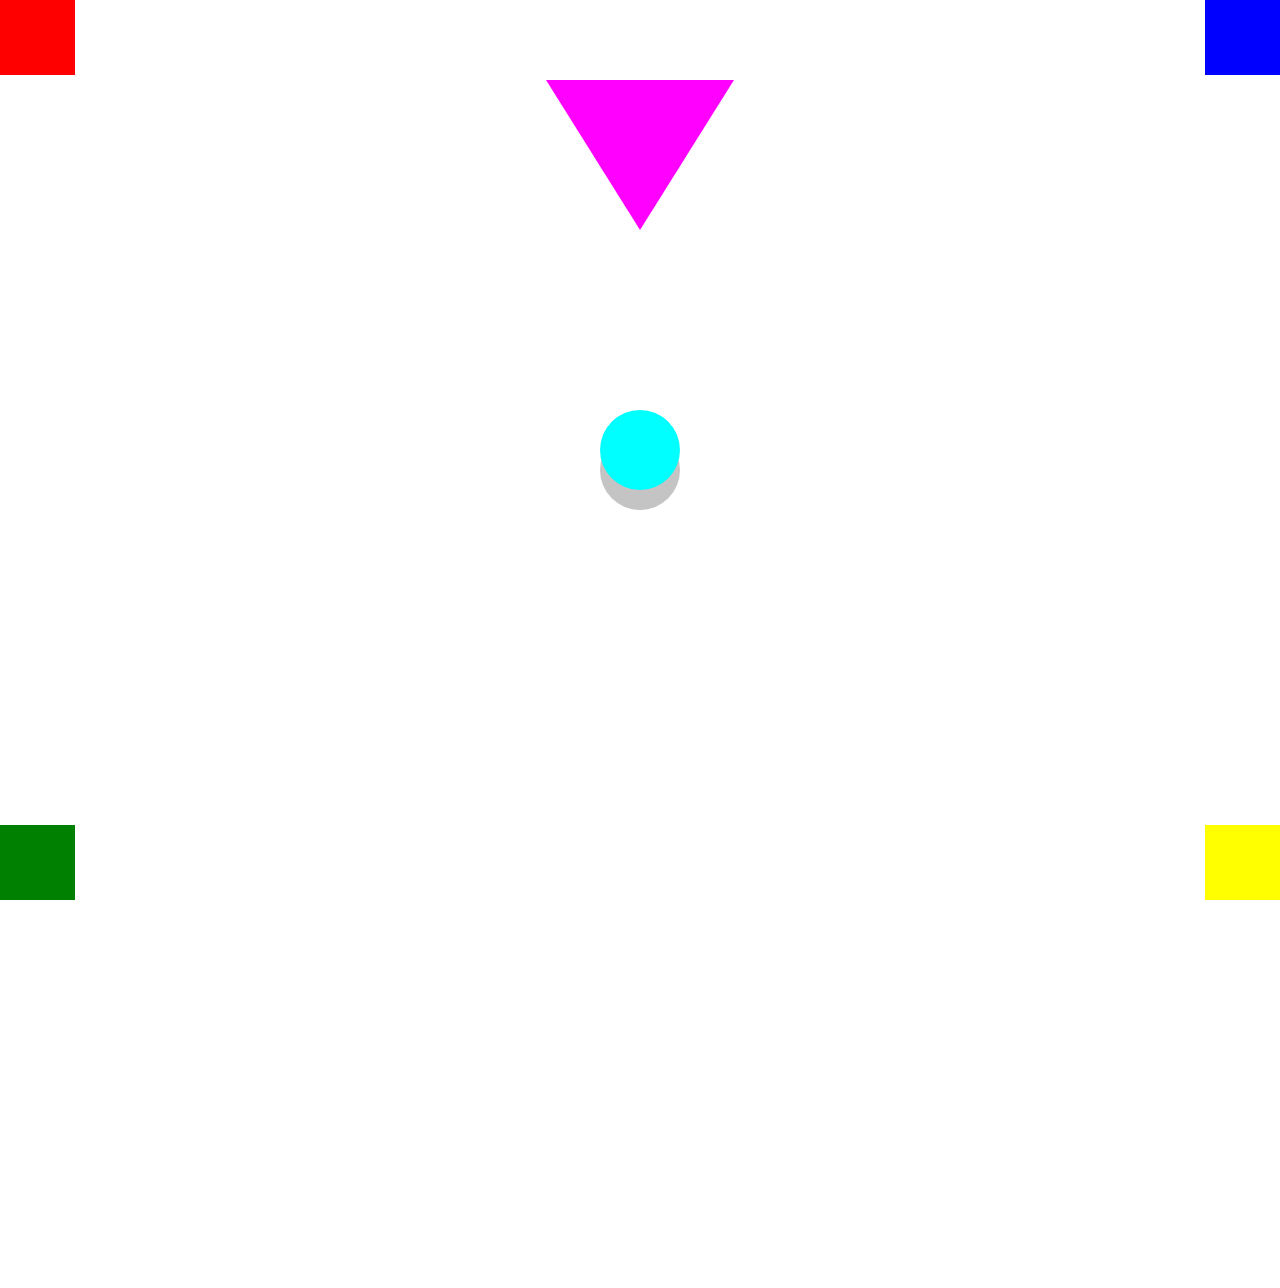
<file: conisgnes/index.html>
<!DOCTYPE html>
<html lang="fr">
<head>
    <meta charset="UTF-8">
    <meta http-equiv="X-UA-Compatible" content="IE=edge">
    <meta name="viewport" content="width=device-width, initial-scale=1.0">
    <title>Carré</title>
    <link rel="stylesheet" href="css/style.css">
</head>
<body>
    <div class="carre"></div>

    <div class="carre"></div>

    <div class="container">
        <div class="triangle"></div>

        <div class="rond"></div>
        <div class="ombre"></div>
    </div>

        <div class="carre"></div>
        <div class="carre"></div>
    
</body>
</html>
</file>
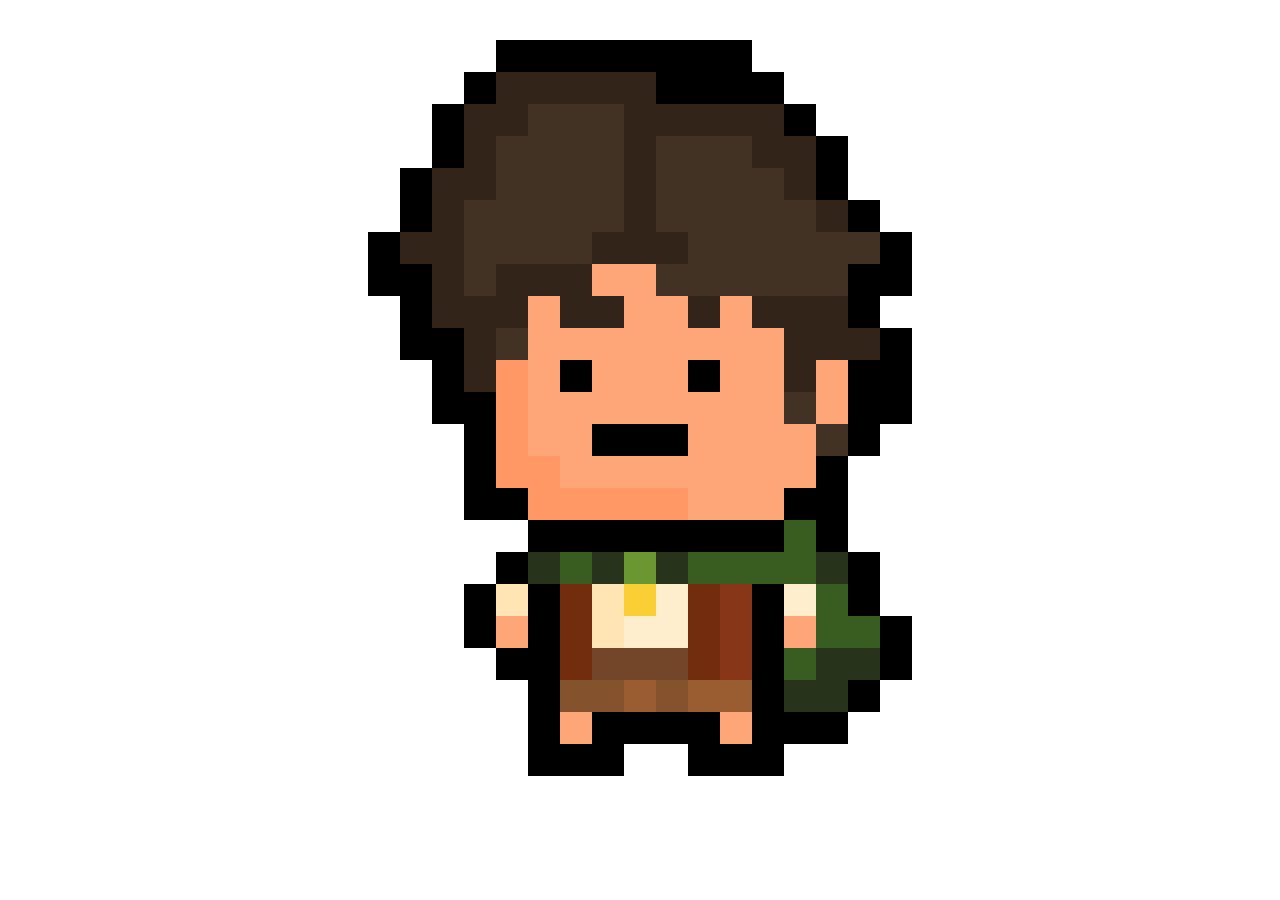
<file: shop.html>
<!DOCTYPE html>
<html lang="fr">
<head>
    <meta charset="UTF-8">
    <meta http-equiv="X-UA-Compatible" content="IE=edge">
    <meta name="viewport" content="width=device-width, initial-scale=1.0">
    <title>Frodo</title>
    <link rel="stylesheet" href="Css/shop.css">
</head>
<body>
    
    <table>
        <tbody>
            <!--1-->
            <tr>
                <td colspan="17" class="blanc"></td>
            </tr>
           <!--2-->
            <tr>
                <td colspan="4" class="blanc"></td>
                <td colspan="8" class="noir"></td>
                <td colspan="5" class="blanc"></td>
                 
            </tr>

            <!--3-->
            <tr>
                <td colspan="3" class="blanc"></td>
                <td class="noir"></td>
                <td colspan="5" class="marronD"></td>
                <td colspan="4" class="noir"></td>
                <td colspan="4" class="blanc"></td>
            </tr>
             
            <!--4-->
            <tr>
                <td colspan="2" class="blanc"></td>
                <td class="noir"></td>
                <td colspan="2" class="marronD"></td>
                <td colspan="3" class="brown"></td>
                <td colspan="5" class="marronD"></td>
                <td class="noir"></td>
                <td colspan="3" class="blanc"></td>
               
            </tr>

            <!--5-->
                  
            <tr>
                <td colspan="2" class="blanc"></td>
                <td class="noir"></td>
                <td  class="marronD"></td>
                <td colspan="4" class="brown"></td>
                <td  class="marronD"></td>
                <td colspan="3" class="brown"></td>
                <td colspan="2" class="marronD"></td>
                <td  class="noir"></td>
                <td colspan="2" class="blanc"></td>
            </tr>


            <!--6-->

            <tr>
                <td  class="blanc"></td>
                <td class="noir"></td>
                <td  colspan="2" class="marronD"></td>
                <td colspan="4" class="brown"></td>
                <td  class="marronD"></td>
                <td colspan="4" class="brown"></td>
                <td class="marronD"></td>
                <td  class="noir"></td>
                <td colspan="2" class="blanc"></td>
            </tr>

        <!--7-->

        <tr>
                <td  class="blanc"></td>
                <td class="noir"></td>
                <td  class="marronD"></td>
                <td colspan="5" class="brown"></td>
                <td  class="marronD"></td>
                <td colspan="5" class="brown"></td>
                <td class="marronD"></td>
                <td  class="noir"></td>
                <td  class="blanc"></td>
        </tr>

         <!--8-->

         <tr>
            
            <td class="noir"></td>
            <td  colspan="2" class="marronD"></td>
            <td colspan="4" class="brown"></td>
            <td  colspan="3" class="marronD"></td>
            <td colspan="6" class="brown"></td>
             <td  class="noir"></td>
            
         </tr>

         <!--9-->

         <tr>
            <td colspan="2" class="noir"></td>
            <td class="marronD"></td>
            <td  class="brown"></td>
            <td colspan="3" class="marronD"></td>
            <td  colspan="2" class="beige"></td>
            <td colspan="4" class="brown"></td>
            <td colspan="2" class="brown"></td>
            <td colspan="2" class="noir"></td>
            
         </tr>

         <!--10-->
                     
         <tr>
            <td class="blanc"></td>
            <td class="noir"></td>
            <td colspan="3" class="marronD"></td>
            <td class="beige"></td>
            <td  colspan="2" class="marronD"></td>
            <td colspan="2" class="beige"></td>
            <td class="marronD"></td>
            <td class="beige"></td>
            <td  colspan="2" class="marronD"></td>
            <td class="marronD"></td>
            <td class="noir"></td>
            <td class="blanc"></td>
         </tr>
     
             <!--11-->

             <tr>
                <tr>
                    <td class="blanc"></td>
                    <td colspan="2" class="noir"></td>
                    <td class="marronD"></td>
                    <td class="brown"></td>
                    <td  colspan="8" class="beige"></td>
                    <td colspan="3" class="marronD"></td>
                    <td class="noir"></td>
                  
                 </tr>
             </tr>
                <!--12-->
                <tr>
                    <td  colspan="2" class="blanc"></td>
                    <td class="noir"></td>
                    <td class="marronD"></td>
                    <td class="bfoncer"></td>
                    <td  class="beige"></td>
                    <td class="noir"></td>
                    <td colspan="3" class="beige"></td>
                    <td class="noir"></td>
                    <td colspan="2" class="beige"></td>
                    <td class="marronD"></td>
                    <td  class="beige"></td>
                    <td  colspan="2" class="noir"></td>

            <!--13-->
            <tr>
                    <td  colspan="2" class="blanc"></td>
                    <td colspan="2" class="noir"></td>
                    <td class="bfoncer"></td>
                    <td colspan="8"class="beige"></td>
                    <td  class="brown"></td>
                    <td  class="beige"></td>
                    <td colspan="2" class="noir"></td>
            </tr>
            <!--14-->


                </tr>
                   <!--14-->
                <tr>
                    <td  colspan="3" class="blanc"></td>
                    <td  class="noir"></td>
                    <td class="bfoncer"></td>
                    <td colspan="2"class="beige"></td>
                    <td  colspan="3" class="noir"></td>
                    <td  colspan="4" class="beige"></td>
                    <td  class="brown"></td>
                    <td  class="noir"></td>
                    <td  class="blanc"></td>
            </tr>

            <!--15-->
            <tr>
                <td  colspan="3" class="blanc"></td>
                <td  class="noir"></td>
                <td colspan="2" class="bfoncer"></td>
                <td colspan="8"class="beige"></td>
                <td  class="noir"></td>
                <td  colspan="2" class="blanc"></td>
                
        </tr>

         <!--16-->
         <tr>
            <td  colspan="3" class="blanc"></td>
            <td colspan="2" class="noir"></td>
            <td colspan="5" class="bfoncer"></td>
            <td colspan="3"class="beige"></td>
            <td colspan="2" class="noir"></td>
            <td  colspan="2" class="blanc"></td>
            
    </tr>

         <!--17-->
         <tr>
            <td  colspan="5" class="blanc"></td>
            <td colspan="8" class="noir"></td>
            <td  class="green"></td>
            <td class="noir"></td>
            <td  colspan="2" class="blanc"></td>
            
    </tr>

    <!--18-->
    <tr>
        <td  colspan="4" class="blanc"></td>
        <td class="noir"></td>
        <td  class="kaki"></td>
        <td class="green"></td>
        <td class="kaki"></td>
        <td class="vert"></td>
        <td class="kaki"></td>
        <td colspan="4" class="green"></td>
        <td class="kaki"></td>
        <td class="noir"></td>
        <td class="blanc"></td>
    </tr>
     
    <!--19-->
    <tr>
        <td  colspan="3" class="blanc"></td>
        <td class="noir"></td>
        <td  class="shirt"></td>
        <td class="noir"></td>
        <td class="jacket"></td>
        <td class="shirt"></td>
        <td class="ring"></td>
        <td class="tshirt"></td>
        <td class="jacket"></td>
        <td class="gilet"></td>
        <td class="noir"></td>
        <td class="tshirt"></td>
        <td class="green"></td>
        <td class="noir"></td>
        <td class="blanc"></td>
        
    </tr>

     <!--20-->
     <tr>
        <td  colspan="3" class="blanc"></td>
        <td class="noir"></td>
        <td  class="beige"></td>
        <td class="noir"></td>
        <td class="jacket"></td>
        <td class="shirt"></td>
        <td colspan="2" class="tshirt"></td>
        <td class="jacket"></td>
        <td class="gilet"></td>
        <td class="noir"></td>
        <td class="beige"></td>
        <td colspan="2" class="green"></td>
        <td class="noir"></td>
        
        
    </tr>

    <!--21-->
    <tr>
        <td  colspan="4" class="blanc"></td>
        <td colspan="2" class="noir"></td>
        <td  class="jacket"></td>
        <td colspan="3" class="pant3"></td>
        <td class="jacket"></td>
        <td class="gilet"></td>
        <td class="noir"></td>
        <td class="green"></td>
        <td colspan="2" class="kaki"></td>
        <td class="noir"></td>
       
        
        
    </tr>

    
    <!--22-->
    <tr>
        <td  colspan="5" class="blanc"></td>
        <td class="noir"></td>
        <td colspan="2"  class="pant2"></td>
        <td class="pant1"></td>
        <td class="pant2"></td>
        <td colspan="2" class="pant1"></td>
        <td class="noir"></td>
        <td colspan="2" class="kaki"></td>
        <td class="noir"></td>
        <td class="blanc"></td>
       
        
        
    </tr>

     
    <!--23-->
    <tr>
        <td  colspan="5" class="blanc"></td>
        <td class="noir"></td>
        <td class="beige"></td>
        <td colspan="4" class="noir"></td>
        <td class="beige"></td>
        <td colspan="3" class="noir"></td>
        <td colspan="2" class="blanc"></td>
       
       
        
        
    </tr>


    <!--24-->
    <tr>
        <td  colspan="5" class="blanc"></td>
        <td colspan="3" class="noir"></td>
        <td colspan="2" class="blanc"></td>
        <td colspan="3" class="noir"></td>
        <td colspan="4" class="blanc"></td>
        
       
       
        
        
    </tr>




        </tbody>
    </table>
    
</body>
</html>
</file>
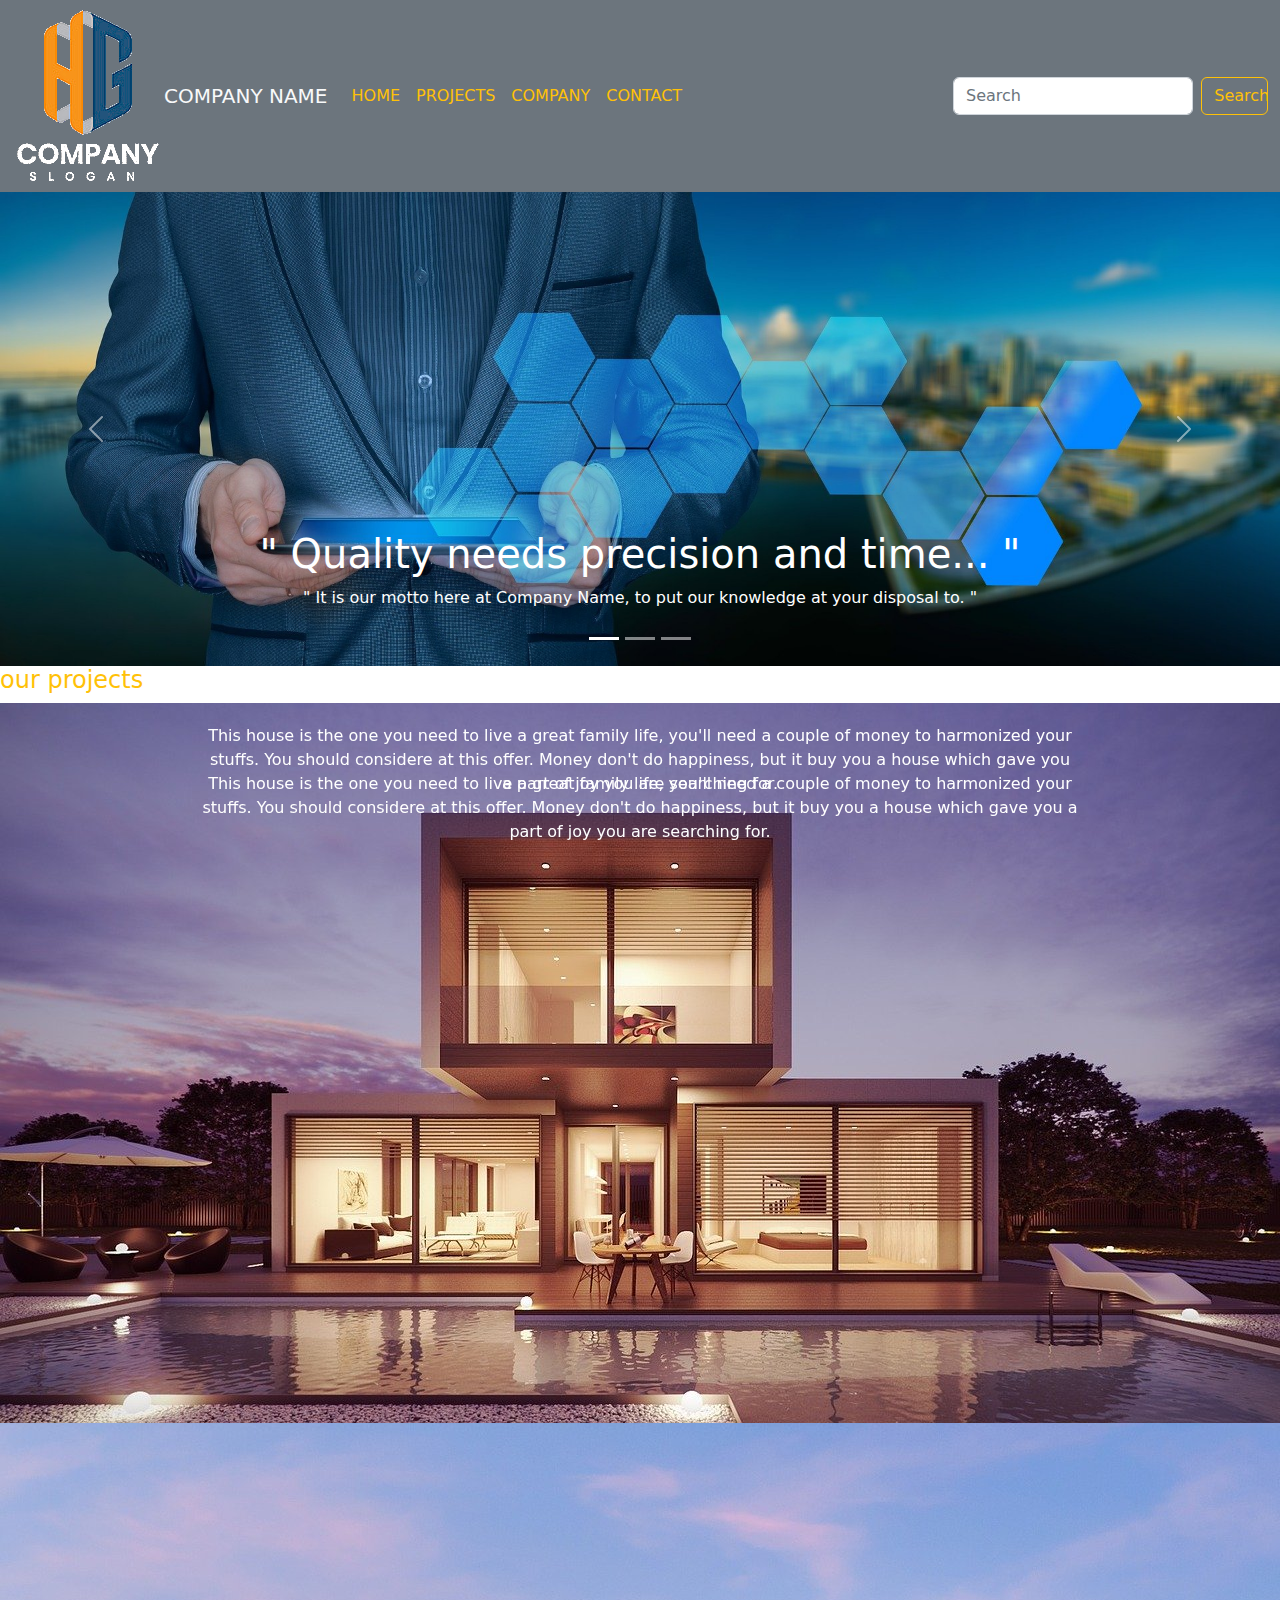
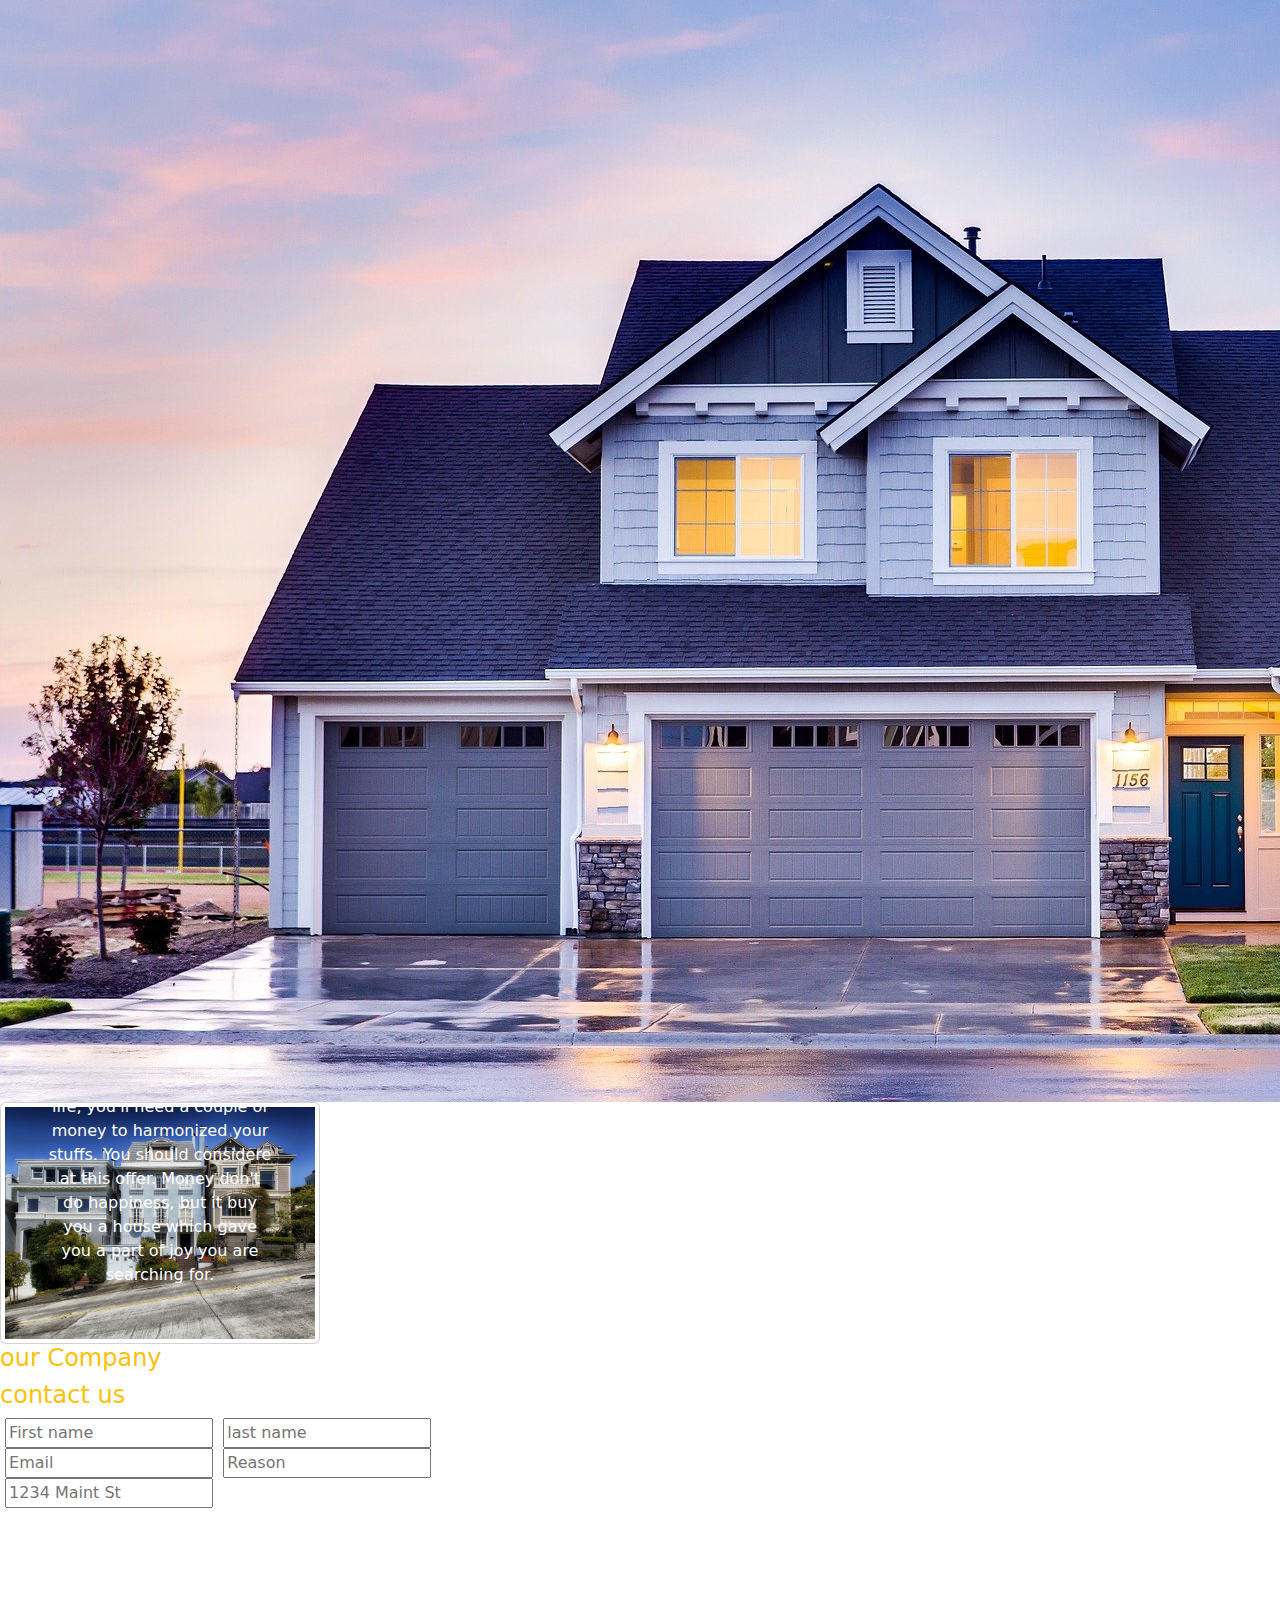
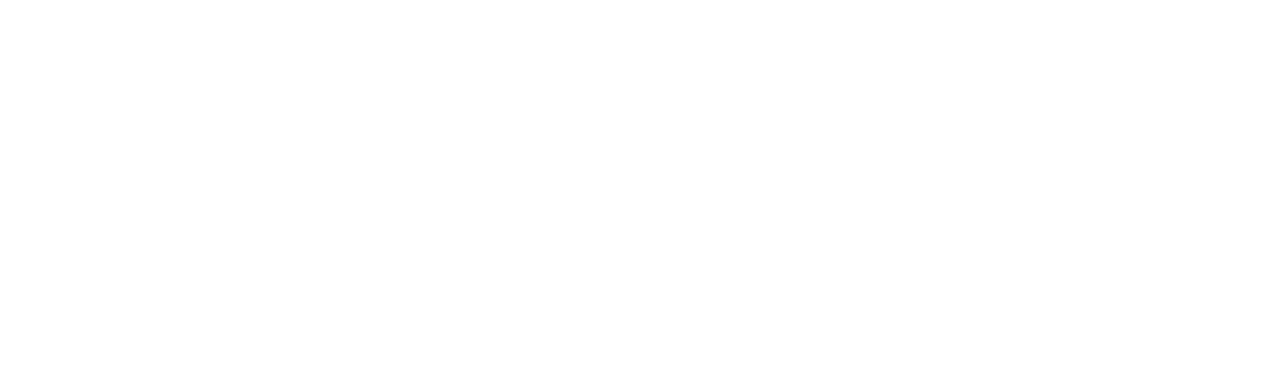
<file: Bootstrap/bootstrap_local.html>
<!DOCTYPE html>
<html lang="fr">
<head>
    <meta charset="UTF-8">
    <meta http-equiv="X-UA-Compatible" content="IE=edge">
    <meta name="viewport" content="width=device-width, initial-scale=1.0">
    <title>Compayny</title>
    <link rel="stylesheet" href="css/bootstrap_local.css">
    <link rel="stylesheet" href="bootstrap-5.2.0/css/bootstrap.css">

    <link rel="preconnect" href="https://fonts.googleapis.com">
<link rel="preconnect" href="https://fonts.gstatic.com" crossorigin>
<link href="https://fonts.googleapis.com/css2?family=Dosis:wght@200&display=swap" rel="stylesheet">

<link rel="stylesheet" href="https://cdnjs.cloudflare.com/ajax/libs/font-awesome/6.1.1/css/all.min.css" integrity="sha512-KfkfwYDsLkIlwQp6LFnl8zNdLGxu9YAA1QvwINks4PhcElQSvqcyVLLD9aMhXd13uQjoXtEKNosOWaZqXgel0g==" crossorigin="anonymous" referrerpolicy="no-referrer" />

<link rel="stylesheet" href="https://cdn.jsdelivr.net/npm/bootstrap@5.1.3/dist/css/bootstrap.min.css" integrity="sha384-1BmE4kWBq78iYhFldvKuhfTAU6auU8tT94WrHftjDbrCEXSU1oBoqyl2QvZ6jIW3" crossorigin="anonymous">

<link rel="preconnect" href="https://fonts.googleapis.com">
<link rel="preconnect" href="https://fonts.gstatic.com" crossorigin>
<link href="https://fonts.googleapis.com/css2?family=Texturina:opsz,wght@12..72,300&display=swap" rel="stylesheet">

</head>
<body>

           
        <nav class="navbar navbar-expand-lg bg-secondary">
            <div class="container-fluid">
                <img src="img/logo.png" alt="logo" class="logo">
              <a class="navbar-brand text-light" href="#">COMPANY NAME</a>
              <button class="navbar-toggler" type="button" data-bs-toggle="collapse" data-bs-target="#navbarSupportedContent" aria-controls="navbarSupportedContent" aria-expanded="false" aria-label="Toggle navigation">
                <span class="navbar-toggler-icon"></span>
              </button>
              <div class="collapse navbar-collapse" id="navbarSupportedContent">
                <ul class="navbar-nav me-auto mb-2 mb-lg-0">
                  <li class="nav-item">
                    <a class="nav-link active text-warning" aria-current="page" href="#">HOME</a>
                  </li>
                  <li class="nav-item">
                    <a class="nav-link text-warning" href="#">PROJECTS</a>
                  </li>
                  <li class="nav-item dropdown">
                    <a class="nav-link text-warning" href="#" id="navbarDropdown" role="button" data-bs-toggle="dropdown" aria-expanded="false">
                      COMPANY
                    </a>
                  
                  </li>
                  <li class="nav-item">
                    <a class="nav-link disabled text-warning">CONTACT</a>
                  </li>
                </ul>
                <form class="d-flex" role="search">
                  <input class="form-control me-2 " type="search" placeholder="Search" aria-label="Search">
                  <button class="btn btn-outline-warning" type="submit">Search</button>
                </form>
              </div>
            </div>
          </nav>
      
              <!-------------------------FIN NAV_BAR------------------------------>

              <!-------------------------DEBUT MAIN------------------------------>
                 
              <main class="top_main">

          <div id="carouselExampleCaptions" class="carousel slide" data-bs-ride="false">
            <div class="carousel-indicators">
              <button type="button" data-bs-target="#carouselExampleCaptions" data-bs-slide-to="0" class="active" aria-current="true" aria-label="Slide 1"></button>
              <button type="button" data-bs-target="#carouselExampleCaptions" data-bs-slide-to="1" aria-label="Slide 2"></button>
              <button type="button" data-bs-target="#carouselExampleCaptions" data-bs-slide-to="2" aria-label="Slide 3"></button>
            </div>
            <div class="carousel-inner">
              <div class="carousel-item active">
                <img src="img/banner-buisnessman.jpg" class="d-block w-100" alt="...">
                <div class="carousel-caption d-none d-md-block">
                  <h1>" Quality needs precision and time... "</h1>
                  <p>" It is our motto here at Company Name, to put our knowledge at your disposal to. "</p>
                </div>
              </div>

            
            <button class="carousel-control-prev" type="button" data-bs-target="#carouselExampleCaptions" data-bs-slide="prev">
              <span class="carousel-control-prev-icon" aria-hidden="true"></span>
              <span class="visually-hidden">Previous</span>
            </button>
            <button class="carousel-control-next" type="button" data-bs-target="#carouselExampleCaptions" data-bs-slide="next">
              <span class="carousel-control-next-icon" aria-hidden="true"></span>
              <span class="visually-hidden">Next</span>
            </button>
          </div>
    
        </main>

        <div class="container-fluid d-flex align-items-center justify-content-center">
        <i class="fas fa-chevron-down"></i>
    </div>

        <div class="text-warning" type="background: grey;">
            <h4 class="titre">our projects</h4>
        </div>
      

        <section class="blanc">
            <article>
                <img src="img/architecture-1.jpg" alt="" class="d-block w-auto">
                <div class="carousel-caption d-none d-md-block">
                    <h5 class="card-titre">FAKE House</h5>
                <p class="card-text font-weight-bold shadow-log p-3 mb-5 rounded">This house is the one you need to live a great family life, you'll need a couple of money to harmonized your stuffs. You should considere at this offer. Money don't do happiness, but it buy you a house which gave you a part of joy you are searching for.</p>
            </div>
            </article>
        </section>

        <section class="blanc">
            <article>
                <img src="img/architecture-2.jpg" alt="" class="d-block w-auto">
                <div class="carousel-caption d-none d-md-block">
                <p>This house is the one you need to live a great family life, you'll need a couple of money to harmonized your stuffs. You should considere at this offer. Money don't do happiness, but it buy you a house which gave you a part of joy you are searching for.</p>
            </div>
            </article>
        </section>

        <section class="blanc">
            <article class="card text-white col-3 p-1 ">
                <img src="img/architecture-3.jpg" alt="" class="d-block w-auto">
                <div class="carousel-caption d-none d-md-block">
                <p>This house is the one you need to live a great family life, you'll need a couple of money to harmonized your stuffs. You should considere at this offer. Money don't do happiness, but it buy you a house which gave you a part of joy you are searching for.</p>
            </div>
            </article>
        </section>

        <div class="text-warning" type="background: grey;">
            <h4 class="titre">our Company</h4>
        </div>

         

        <div class="text-warning" type="background: grey;">
            <h4 class="titre">contact us</h4>
        </div>
         
        <form action="url de destination" enctype="multipart/form-data">
            <label for="pseudo"></label>
            <input type="text" id="pseudo" name="pseudo" required placeholder="First name">
              
            <label for="pseudo"></label>
            <input type="text" id="pseudo" name="pseudo" required placeholder="last name"><br>

            <label for="prenom"></label>
            <input type="text" name="email" id="prenom" placeholder="Email" placeholder="Reason">

            <label for="prenom"></label>
            <input type="text" name="email" id="prenom" placeholder="Reason"><br>

            <label for="email"></label>
          <input type="text" name="email" id="email" placeholder="1234 Maint St">

            <div class="map">
          <iframe src="https://www.google.com/maps/embed?pb=!1m18!1m12!1m3!1d202887.95913439433!2d139.7798262051058!3d37.38689115049042!2m3!1f0!2f0!3f0!3m2!1i1024!2i768!4f13.1!3m3!1m2!1s0x602004816ddcd52f%3A0x341fa6c1d0d6465c!2sPr%C3%A9fecture%20de%20Fukushima%2C%20Japon!5e0!3m2!1sfr!2sfr!4v1655720394271!5m2!1sfr!2sfr" width="600" height="450" style="border:0;" allowfullscreen="" loading="lazy" referrerpolicy="no-referrer-when-downgrade"></iframe>
        </div>
        
        
</body>
</html>
</file>
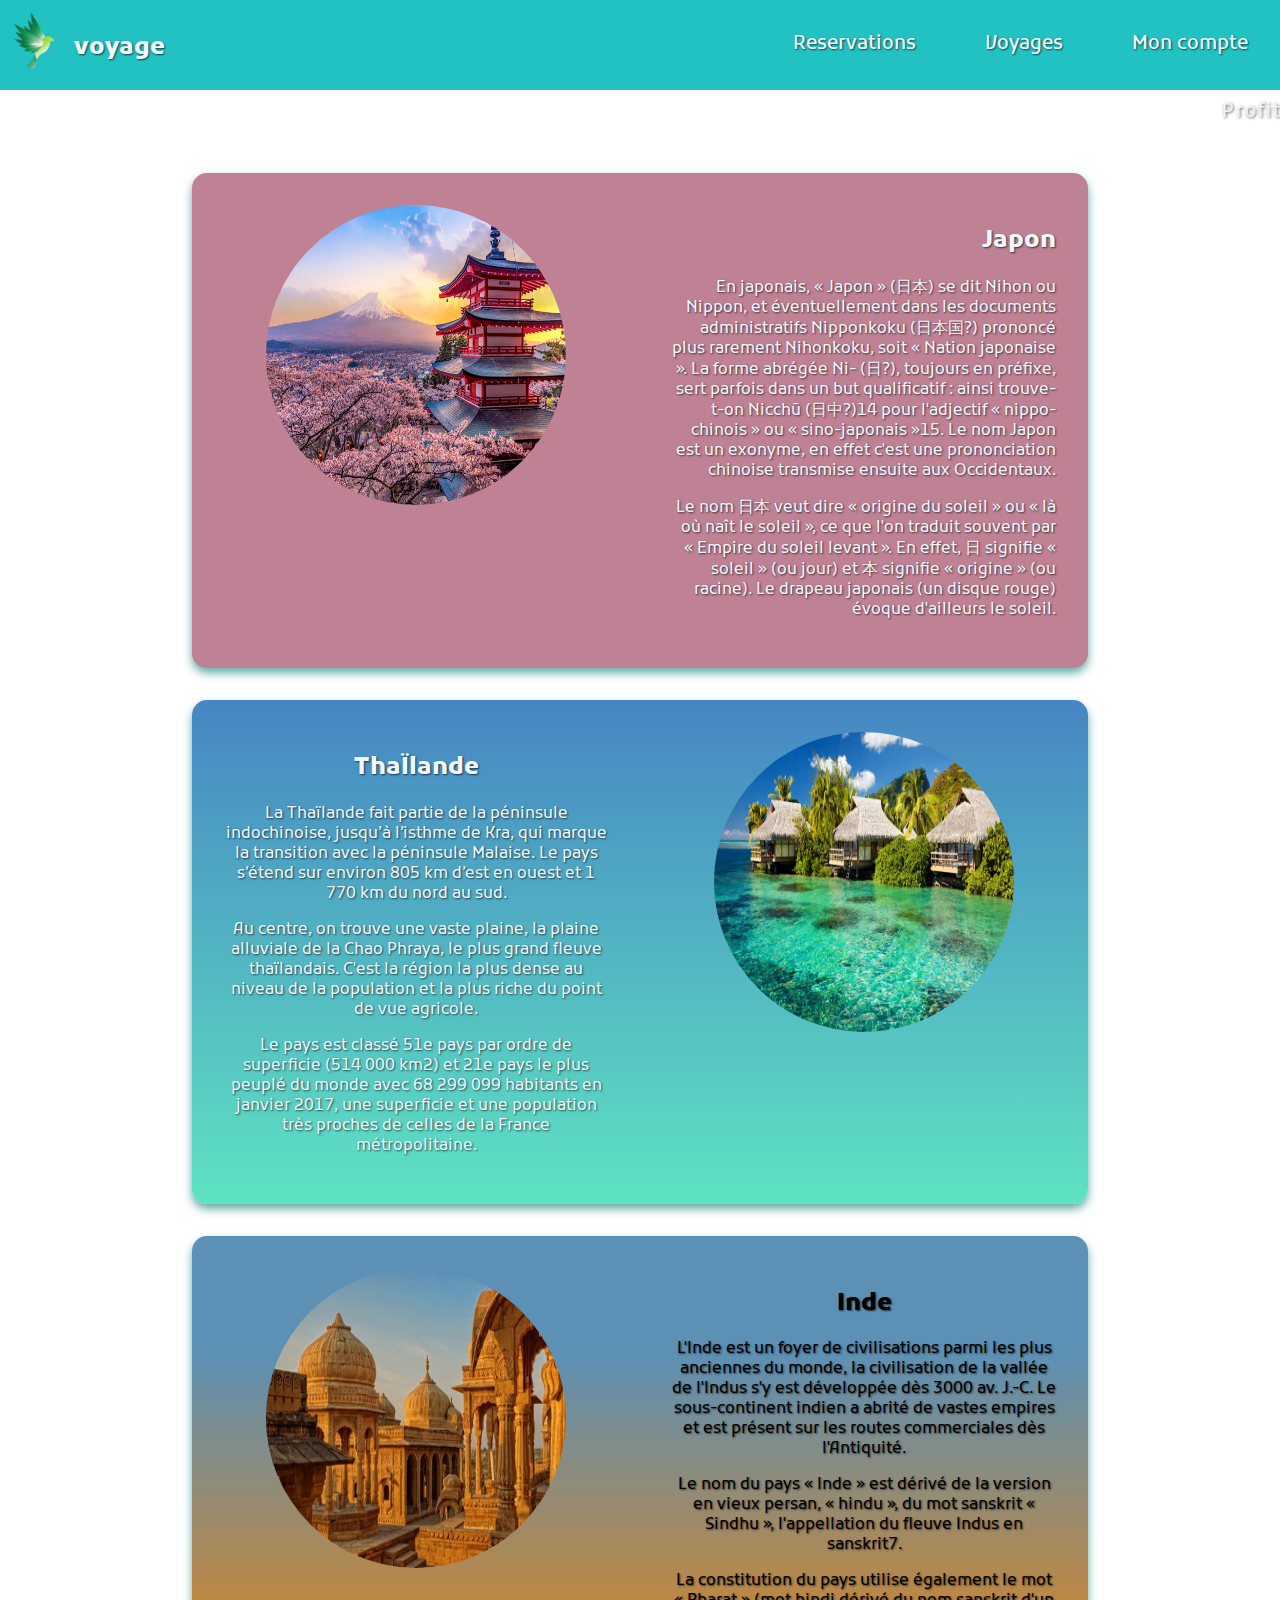
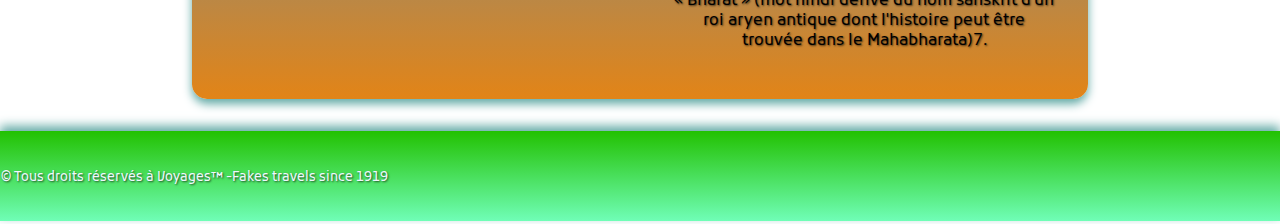
<file: voyage/08_voyages.html>
<!DOCTYPE html><!--balise obligatoire ou début des documents en html-->
<html lang="fr">
    <!--indique aux navigateur et lecteur d'écran que le contenu de la page est en français-->
<head>
    <!-- balise qui contient les méta données sont sont contenu n'est pas affiché dans le corps de la page mais nsert au navigateurs et robots-->
    <meta charset="UTF-8">
    <!-- charset spécifie l'encodage des caractères, si on n'utilise pas les bon caratères spéciaux comme les accents et les ç ne s'afficherront pas correctement, si on n'en met pas la page mettre plus dde temps à se charger car le navigateur va essayer de le traduire lui-même  (occasionnat des erreus par la même occasion)-->
    <meta http-equiv="X-UA-Compatible" content="IE=edge">
    <!-- défini la taille de la page masimale comme étant la taille de l'écran -->
    
     <link rel="apple-touch-icon" sizes="57x57" href="img/apple-icon-57x57.png">
    <link rel="icon" type="image/png" sizes="16x16" href="img/favicon-16x16.png">
    <link rel="manifest" href="/manifest.json">
    <meta name="msapplication-TileColor" content="#ffffff">
    <meta name="msapplication-TileImage" content="img/ms-icon-144x144.png">
    <meta name="theme-color" content="#ffffff">
    <title>Voyage</title>
    <link rel="stylesheet" href="https://cdnjs.cloudflare.com/ajax/libs/font-awesome/6.1.1/css/all.min.css" integrity="sha512-KfkfwYDsLkIlwQp6LFnl8zNdLGxu9YAA1QvwINks4PhcElQSvqcyVLLD9aMhXd13uQjoXtEKNosOWaZqXgel0g==" crossorigin="anonymous" referrerpolicy="no-referrer" />
    <link rel="stylesheet" href="./css/voyage.css">
</head>
<body>
    
    <header>
        <!-- l'entete du site-->
        <div class="marque">
            <!-- div permettant un display flex sur le header avec un justify content space between -->
           <div class="gradient">
               <!--div pour appliquer une ombre sous le logo en PNG-->
            <img src="img/logo.png" alt="oiseau dégradé vert, logo de la compagnie de 'voyage'.... ">

           </div>
        

        <h1>voyage</h1>
        <!-- NOm de l'entreprise dans une balise de titre  de niveau 1-->
    </div>
    <nav>
        <!--barre de navigatoin placée à droite du header-->
        <ul>
            <!--lien vers les exercices précédents placés dans une liste non ordonnée, certains s'ouvrent dans une nouvelle fenetre avec un target blank, tous ont un titre qui permet de savoir ou mène le lien et comment il s'ouvre-->
        <li><a href="#" target="_blank" title="Voir truc bidule">
            Reservations
        </a></li>
        <li><a href="#" title="Voir truc bidule">
            Voyages
        </a></li>
        <li><a href="08_voyage.html" title="Vous étes ici">
            Mon compte
        </a></li>
        </ul>
    </nav>
        
    </header>

    <main>
        <!-- cette balise main aurait  pu s'ouvrir aprés le bandeau défilant, indique que c'est le contenu principal de page -->
        <div class="banner"></div>
         
        <marquee behavior="" direction="">
            Profitez de nos tout nouveaus tarif sur les départ vers l'Asie, de toutes nouvelles destination sont àportée. N'attendez pas que le soliel vienne à vous, allez à sa renconter.
        </marquee>
        <article>

            <!-- la balise article sert à contenir un groupe d-information qui peuvent être sorties du contexte et garder son sens -->
            <section class="img">
                <!-- la class img à été donnée à plusieurs section afin d'appliquer la même style à chacune d'entres elles-->
                <img src="img/japon.jpg" alt="Le mont fuji au Japon durant le printemps en plein couché de soleil">
                <!-- Il  faut considérer les attribut alt (alternatives textuelles) comme obligatoires à partir du moment ou l'image n'est pas juste décorative -->

            </section>

            <section class="text">
                <!-- la class text à été donnée à plusieurs sections d'appliquer le même style à chacune d'entre elles -->
                <h2>Japon</h2><!--titre de niveau 2-->
                <p>
                    <!-- Des balise p pour formater du texte en paragrphes-->
                    En japonais, « Japon » (日本) se dit Nihon ou Nippon, et éventuellement dans les documents
                    administratifs Nipponkoku (日本国?) prononcé plus rarement Nihonkoku, soit « Nation japonaise ». La
                    forme abrégée Ni- (日?), toujours en préfixe, sert parfois dans un but qualificatif : ainsi
                    trouve-t-on Nicchū (日中?)14 pour l'adjectif « nippo-chinois » ou « sino-japonais »15. Le nom
                    Japon est un exonyme, en effet c'est une prononciation chinoise transmise ensuite aux
                    Occidentaux.
                </p>
                <p>
                    Le nom 日本 veut dire « origine du soleil » ou « là où naît le soleil », ce que l'on traduit
                    souvent par « Empire du soleil levant ». En effet, 日 signifie « soleil » (ou jour) et 本 signifie
                    « origine » (ou racine). Le drapeau japonais (un disque rouge) évoque d'ailleurs le soleil.
                </p>
            </section>
        </article>
        <article>
            <section class="text">
                <h2>ThaÏlande</h2>
                <p>La Thaïlande fait partie de la péninsule indochinoise, jusqu’à l’isthme de Kra, qui marque la
                    transition avec la péninsule Malaise. Le pays s’étend sur environ 805 km d’est en ouest et 1 770
                    km du nord au sud.</p>

                <p>Au centre, on trouve une vaste plaine, la plaine alluviale de la Chao Phraya, le plus grand
                    fleuve thaïlandais. C'est la région la plus dense au niveau de la population et la plus riche du
                    point de vue agricole.</p>
                    
                <p>Le pays est classé 51e pays par ordre de superficie (514 000 km2) et 21e pays le plus peuplé du
                    monde avec 68 299 099 habitants en janvier 2017, une superficie et une population très proches
                    de celles de la France métropolitaine.</p>
            </section>

            <section>
                <img src="img/thailande.jpg" alt="Des padoges au bord de l'eau turquoise thailande entourées de végétation ">
            </section>
        </article>

        <article>
            <section class="text">
                <img src="img/inde.jpg" alt="Vue sur un temple, peut-être boudhiste, la lumière du soleil faisant ressortir sa couleur ocre">
            </section>
             <section>
                 <h2>Inde</h2>
                 <p>L'Inde est un foyer de civilisations parmi les plus anciennes du monde, la civilisation de la
                    vallée de l'Indus s'y est développée dès 3000 av. J.-C. Le sous-continent indien a abrité de
                    vastes empires et est présent sur les routes commerciales dès l'Antiquité.</p>

                    <p>Le nom du pays « Inde » est dérivé de la version en vieux persan, « hindu », du mot sanskrit «
                        Sindhu », l'appellation du fleuve Indus en sanskrit7.</p>

                        <p>La constitution du pays utilise également le mot « Bharat » (mot hindi dérivé du nom sanskrit
                            d'un roi aryen antique dont l'histoire peut être trouvée dans le Mahabharata)7.</p>
             </section>
        </article>
    </main>

    <footer>
        <!-- Le footer est un pied-->
        <small>&copy; Tous droits réservés à Voyages&trade; -Fakes travels since 1919</small>
        <!--Copright de Tm (trangemark) qui signifie marque déposée-->
        <div class="paiement">
            <i class="fab fa-cc-visa"></i>
            <i class="fab fa-cc-mastercard"></i>
            <i class="fab fa-cc-amazone-pay"></i>
            <i class="fab fa-cc-paypal"></i>
            <i class="fab fa-cc-stripe"></i>
        </div>
    </footer>

</body>
</html>

<!-- alt + z pour retou à la ligne automatique -->
</file>
<file: conisgnes/css/style.css>
body{
    height: 1200px;
}

.carre{
    height: 75px;
    width: 75px;
}

.carre:first-of-type{
    background-color: red;
    position: absolute;
    top: 0; 
    left: 0;
}

.carre:nth-of-type(2){
    background-color: blue;
    position: fixed;
    top: 0;
    right: 0;
}

body .carre:nth-child(4){
    background-color: green;
    position: fixed;
    bottom: 0;
    left: 0;
}

.carre:last-of-type{
    background-color: yellow;
    position: absolute;
    bottom: 0;
    right: 0;
}

.container{
    height: 100%;
    margin: 80px;
}

.triangle{
    height: 0;
    width: 0;
    border-top: 150px solid magenta;
    border-right: 94px solid transparent ;
    border-left: 94px solid transparent ;
    position: sticky;
    top: 0;
    left: calc(50% - 94px);
    z-index: 2;
}
    
.rond{
    height: 80px;
    width: 80px;
    border-radius: 80px;
    background-color: aqua;
    position: absolute;
    top: calc(50% - 40px );
    left: calc(50% - 40px);
    z-index: 1;
}

.ombre{
    height: 80px;
    width: 80px;
    border-radius: 80px;
    background-color: rgba(121, 121, 121, 0.44);
    position: relative;
    top: calc(20% - 40px);
    left:  calc(50% - 40px);
}
</file>
<file: Css/shop.css>
tbody{
    padding: 200px;
}

tr, td{
    /* border: 1px solid black; */
    
}

td{
    width: 30px;
    height: 30px ;
    /* border: 1px solid darkgray; */
    


}

table{
    margin: auto;
    border-collapse: collapse;
}

.blanc{
    background-color: white;
}

.noir{
    background-color: #000000;
}

.marronD{
    background-color: #322419;
}

.brown{
    background-color: #423223;
}

.beige{
    background-color: #ffa679;
}

.bfoncer{
    background-color: #ff9865;
}

.kaki{
    background-color: #27341b;
}

.green{
    background-color: #395d20;
}

.vert{
    background-color: #6a9731;
}

.gilet{
    background-color: #873717;
}

.jacket{
    background-color: #722c0e;
}

.tshirt{
    background-color: #feeecd;
}

.shirt{
    background-color: #ffe5b4;
}

.ring{
    background-color: #face35;
}

.pant1{
    background-color: #9a5d31;
}

.pant2{
    background-color: #84522d;
}

.pant3{
   background-color: #734629;
}
</file>
<file: voyage/css/voyage.css>
@import url('https://fonts.googleapis.com/css2?family=Kufam:ital@1&display=swap');

html,body{
    margin: 0;/* retrait du margin prédéfinit pour éviter les différences derésultats sur les navigateurs */
    padding: 0;
    /* retrait du padding pour les mêmes raison */
    font-family: 'kufam', cursive;
    /* on définit la police kufam qu'on à importé comme la police de base de document */
    text-shadow: 1px 1px 2px #000000a6;
    /* Le texte étant blanc sur des couleur le text shadow permet de la faire mieux ressortir (x, y, dispersion couleur */

}

/*-------------------Header-------------*/
header{
    /* définit un background color au cas ou le degradé ne soit pas pris en compte par le navigateur */
    background: rgb(34, 194, 195);
    /* red green blue possibilité d'opacité avec rgba (r, g, b, apicity de 0 à 1 )*/
    background: linear-gradient(0deg, rgba(34,194,195) 0% rgba(45, 253, 149, 0, 681) 100%);
    /* deg fait aller de bas en haut, pourcentage à partir duquel commence le mélange ---- pourcentage auquel fini le mélange */
    display: flex;
    /*display offre plein de moyens d'agencer les bloc, il s'avére très utile également pour le responsive, voir aussi grid */
    justify-content: space-between;
    /* combiné avec display flex il aence les blocs enfants les disposant anx extrémités bloc */
    height: 90px;
}

.gradient{
    display: inline-block;
    /* pour pouvoir mettre les bloc les uns aà la file des autres */
    margin: 10px;
    height: 70px;
    width: 50px;
    background: rgb(0, 0, 0,);
    background: radial-gradient(ellipse, rgba(0, 0, 0, 0.76) 0% rgba(65, 65, 65, 0.198) 20% rgba(255, 255, 255, 0) 60%);
    /* dégradé derrière l'image donnat une impression d'ombre pour faire ressortir le logo 100% est le rayon total de la balise, on peut mettre circule à la place ellipse */
}

.gradient img{
    height: 70px;

}

h1{
  display: inline-block;
  /* por pouvoir lr mettre à côte du logo */
  font-size: 1.5rem;
  color: aliceblue;
  vertical-align: 1.1em;

}

nav{
    display: inline-block;

}

nav ul{
    /* retire le margin et padding par defaut de la liste*/
    margin: 0;
    padding: 0;
}

nav ul li{
    display: inline;
    list-style: none;
    margin: auto 2em;
}

nav ul li a {
    text-decoration: none;
    color: aliceblue;
    font-size: 1.2rem;
    font-weight: 500;
    line-height: 90px ;
}   

/*-----------------------BANDEAU DEFIANT-----------------------*/

.banner{
    background-color: rgba(34, 193, 165, 1);
    -wbkit-box-shadow: 0px 5px 10px 0px rgba(99, 170, 166, 1);
     -moz-box-shadow: 0px 5px 10px 0px rgba(99, 170, 166, 1);
     box-shadow: 0px 5px 10px 0px rgba(99, 170, 166, 1);

}

marquee{
    padding: 10px;
    color: aliceblue;
    text-shadow: 1px 1px 3px #000000a6;
    letter-spacing: 2px;
    word-spacing: 5px;
    font-size: 1.2rem;
}

/*------------------ARTICLES---------------------*/
article{
    width: 70%;
    margin: 2em auto;
    display: flex;
    justify-content: space-evenly;
    border-radius: 15px;
    -wbkit-box-shadow: 0px 0px 10px 0px rgba(99, 170, 166, 1);
    -moz-box-shadow: 0px 0px 10px 0px rgba(99, 170, 166, 1);
    box-shadow: 0px 5px 10px 0px rgba(99, 170, 166, 1);

}

article:first-of-type{
    /* cible la première balise de type article */
    background: rgb(191, 129, 148);
    background: linaer-gradient(0deg, rgba(191, 129, 149, 1) 0%);
}

article:nth-of-type(2){
    /* cible la balise de type article */
    background: rgb(97, 227, 194);
    background: linear-gradient(0deg,rgba(94, 227, 194, 1)0%, rgba(70, 134, 195, 1) 100%);
}

article:last-of-type{
    /*cible la balise de type article */
    background: rgb(226, 132, 23);
    background: linear-gradient(0deg, rgba(226, 132, 23, 1) 0%, rgba(92, 144, 181, 1) 75%);
}

section{
    width: 50%;
    text-align: center;
    margin: 2em;
}

article .text{
    border-radius: 15px;
    color: aliceblue;
}

article:first-of-type .text{/* cible la section de texte du premier article */
    text-align: left;/* aligne le texte à gauche*/
}

article:first-of-type .text{/* cible la section de texte du dernier article */
    text-align: right;/* aligne le texte à droite */
}

section .img{
    margin: auto;/* centre l'image en hauteur et sur les côte */

}

section img{
    overflow: hidden;/* cache l'image qui dépasse des border radius*/
    -webkit-border-radius: 300px;
    -moz-border-radius: 300px;
    border-radius: 300px;/* mettre un border radius de la taille en pixel de 'image pour fair un rond */
    width: 300px;
    height: 300px;
}
footer{
    display: flex;
    justify-content: space-between;
    flex-wrap: wrap;
    padding: 0.5 1em;
    height: 90px;
    background: rgb(45, 253, 149);
    background: linear-gradient(0deg, rgba(45, 253, 149, 0.681) 0%, rgba(34, 193, 1) 100% );
    -webkit-box-shadow: 0px -5px 10px 0px rgba(99, 170, 166, 1);
    -moz-box-shadow: 0px -5px 10px 0px rgba(99, 170, 166, 1);
    box-shadow: 0px -5px 10px 0px rgba(99, 170, 166, 1);

}

footer small{
    margin: 0;
    padding: 0.1em;
    color:aliceblue;
    line-height: 90px;
}

@media screen and (max-width: 880px){
    nav ul li{
        margin: auto 1em;/* espace les items */
    }
    article{
        width: 90px;
        flex-wrap:wrap;
    }
    footer small{
        line-height: 150%;
    }
    footer{
        height: auto;
        justify-content: center;
    }
    .paiement i{
        line-height: 150%;
    }

}

@media screen and (max-width: 650px){
 nav{
     margin: 1em;
 }

 nav ul{
     display: flex;
     flex-direction: column;
 }
 nav ul li a{
     line-height: 150%;
 }

}
</file>
